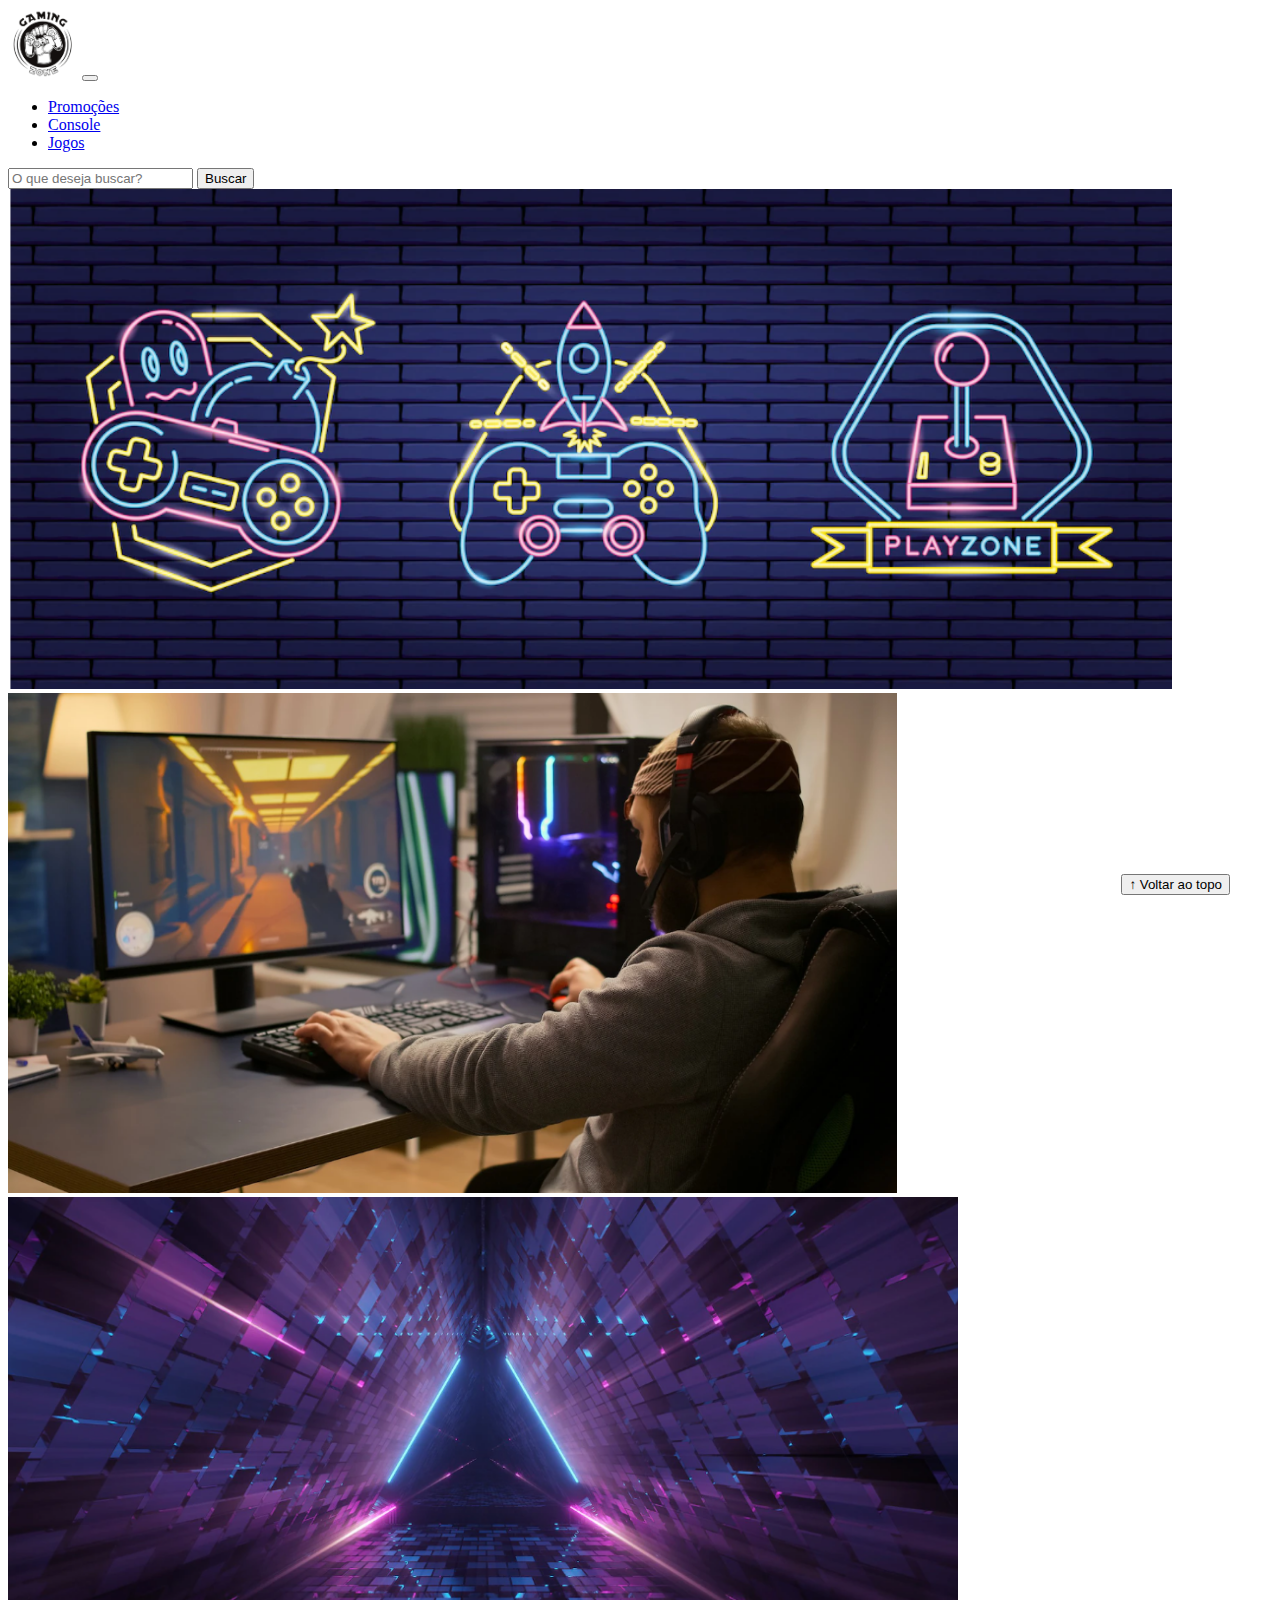
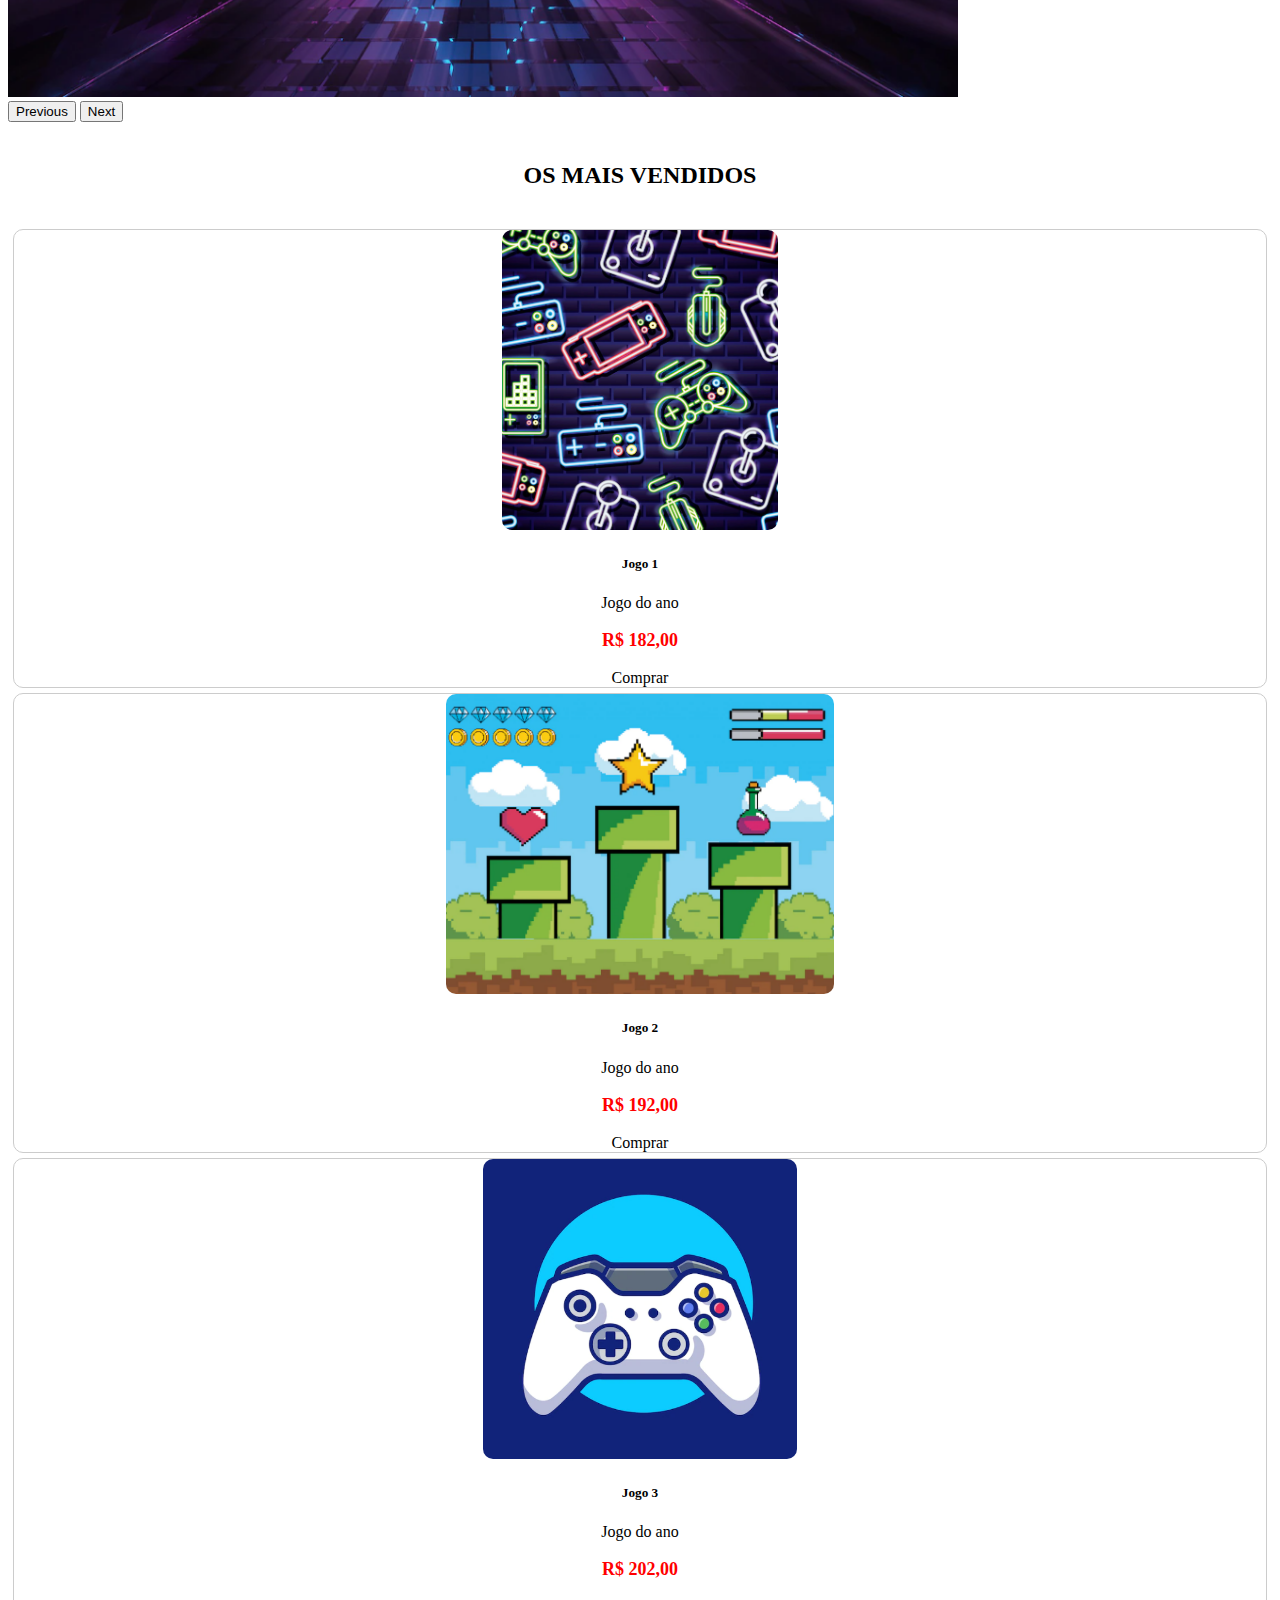
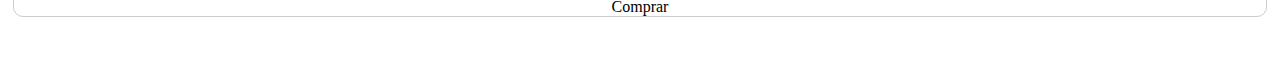
<file: index.html>
<!DOCTYPE html>
<html lang="pt-br">

<head>
  <meta charset="UTF-8">
  <meta http-equiv="X-UA-Compatible" content="IE=edge">
  <meta name="viewport" content="width=device-width, initial-scale=1.0">
  <title>LH Games</title>

  <link href="https://cdn.jsdelivr.net/npm/bootstrap@5.2.2/dist/css/bootstrap.min.css" rel="stylesheet"
    integrity="sha384-Zenh87qX5JnK2Jl0vWa8Ck2rdkQ2Bzep5IDxbcnCeuOxjzrPF/et3URy9Bv1WTRi" crossorigin="anonymous">

  <link rel="stylesheet" href="css/estilo.css">



</head>

<body>
  <header>
    <nav class="navbar navbar-expand-lg bg-body-tertiary">
      <div class="container-fluid">
        <a class="navbar-brand" href="index.html"><img src="img/logo.png"></a>
        <button class="navbar-toggler" type="button" data-bs-toggle="collapse" data-bs-target="#navbarSupportedContent" aria-controls="navbarSupportedContent" aria-expanded="false" aria-label="Toggle navigation">
          <span class="navbar-toggler-icon"></span>
        </button>
        <div class="collapse navbar-collapse" id="navbarSupportedContent">
          <ul class="navbar-nav me-auto mb-2 mb-lg-0">
            <li class="nav-item">
              <a class="nav-link active" aria-current="page" href="#">Promoções</a>
            </li>
            <li class="nav-item">
              <a class="nav-link" href="#">Console</a>
            </li>
            <li class="nav-item">
              <a class="nav-link" href="#">Jogos</a>
            </li>
          </ul>
          <form class="d-flex" role="search">
            <input class="form-control me-2" type="search" placeholder="O que deseja buscar?" aria-label="Search">
            <button class="btn btn-outline-success" type="submit">Buscar</button>
          </form>
        </div>
      </div>
    </nav>
    
  </header>

  <main>



    <section id="section-banners" class="container-fluid">
      <div id="carouselExample" class="carousel slide">
        <div class="carousel-inner">
          <div class="carousel-item active">
            <img src="img/banner1.PNG" class="d-block w-100" alt="Venha comprar na nossa Loja">
          </div>
          <div class="carousel-item">
            <img src="img/banner2.PNG" class="d-block w100" alt="Promoção de produtos">
          </div>
          <div class="carousel-item">
            <img src="img/banner3.PNG" class="d-block w100" alt="Várias novidades de produtos">
          </div>
        </div>
        <button class="carousel-control-prev" type="button" data-bs-target="#carouselExample" data-bs-slide="prev">
          <span class="carousel-control-prev-icon" aria-hidden="true"></span>
          <span class="visually-hidden">Previous</span>
        </button>
        <button class="carousel-control-next" type="button" data-bs-target="#carouselExample" data-bs-slide="next">
          <span class="carousel-control-next-icon" aria-hidden="true"></span>
          <span class="visually-hidden">Next</span>
        </button>
      </div>
      

    </section>
    <section id="section-vendidos" class="container-fluid">

      <h2>OS MAIS VENDIDOS</h2>

        <div class="card-group">
          <div class="card">
            <img src="img/jogo1.PNG" class="card-img-top" alt="Descrição da foto">
            <div class="card-body">
              <h5 class="card-title">Jogo 1</h5>
              <p class="card-text">Jogo do ano</p>
              <p class="preco">R$ 182,00</p>
              <a class="btn btn-primary">Comprar</a>
            </div>
          </div>

          <div class="card">
            <img src="img/jogo2.PNG" class="card-img-top" alt="Descrição da foto">
            <div class="card-body">
              <h5 class="card-title">Jogo 2</h5>
              <p class="card-text">Jogo do ano</p>
              <p class="preco">R$ 192,00</p>
              <a class="btn btn-primary">Comprar</a>
            </div>
          </div>

          <div class="card">
            <img src="img/jogo3.PNG" class="card-img-top" alt="Descrição da foto">
            <div class="card-body">
              <h5 class="card-title">Jogo 3</h5>
              <p class="card-text">Jogo do ano</p>
              <p class="preco">R$ 202,00</p>
              <a class="btn btn-primary">Comprar</a>
            </div>
          </div>
        </div>

     
    </div>
    </section>


  </main>

  <footer>
    <p></p>
  </footer>

  <button id="voltar-topo" type="button" class="btn btn-outline-primary" onclick="topo()">&uarr; Voltar ao topo</button>

  <script src="js/script.js"></script>
  <script src="https://cdn.jsdelivr.net/npm/bootstrap@5.2.2/dist/js/bootstrap.bundle.min.js"
    integrity="sha384-OERcA2EqjJCMA+/3y+gxIOqMEjwtxJY7qPCqsdltbNJuaOe923+mo//f6V8Qbsw3"
    crossorigin="anonymous"></script>

</body>
 
</html>
</file>
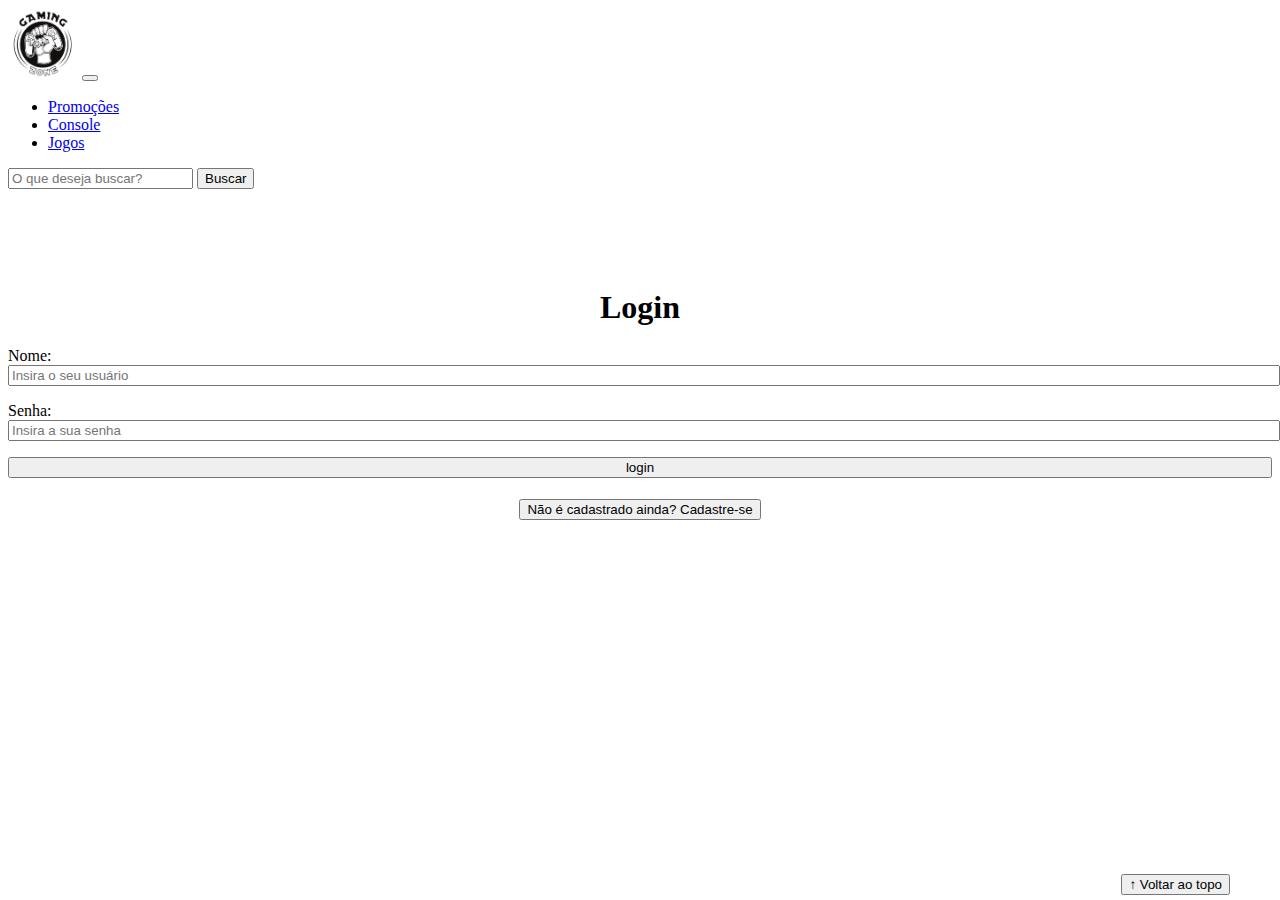
<file: login.html>
<!DOCTYPE html>
<html lang="pt-br">

<head>
    <meta charset="UTF-8">
    <meta http-equiv="X-UA-Compatible" content="IE=edge">
    <meta name="viewport" content="width=device-width, initial-scale=1.0">
    <title>LH Games - login</title>
    <link href="https://cdn.jsdelivr.net/npm/bootstrap@5.2.2/dist/css/bootstrap.min.css" rel="stylesheet"
        integrity="sha384-Zenh87qX5JnK2Jl0vWa8Ck2rdkQ2Bzep5IDxbcnCeuOxjzrPF/et3URy9Bv1WTRi" crossorigin="anonymous">
    <link rel="stylesheet" href="css/estilo.css">
</head>

<body>
    <header>
        <nav class="navbar navbar-expand-lg bg-body-tertiary">
            <div class="container-fluid">
              <a class="navbar-brand" href="index.html"><img src="img/logo.png"></a>
              <button class="navbar-toggler" type="button" data-bs-toggle="collapse" data-bs-target="#navbarSupportedContent" aria-controls="navbarSupportedContent" aria-expanded="false" aria-label="Toggle navigation">
                <span class="navbar-toggler-icon"></span>
              </button>
              <div class="collapse navbar-collapse" id="navbarSupportedContent">
                <ul class="navbar-nav me-auto mb-2 mb-lg-0">
                  <li class="nav-item">
                    <a class="nav-link active" aria-current="page" href="#">Promoções</a>
                  </li>
                  <li class="nav-item">
                    <a class="nav-link" href="#">Console</a>
                  </li>
                  <li class="nav-item">
                    <a class="nav-link" href="#">Jogos</a>
                  </li>
                </ul>
                <form class="d-flex" role="search">
                  <input class="form-control me-2" type="search" placeholder="O que deseja buscar?" aria-label="Search">
                  <button class="btn btn-outline-success" type="submit">Buscar</button>
                </form>
              </div>
            </div>
          </nav>
    </header>

    <main>
        <section id="section-login">
            <h1>Login</h1>
            <div class="d-flex justify-content-center">
                <form method="post" action="" id="login">
                    <p>
                        <label for="usuario">Nome: </label>
                        <input id="usuario" name="usuario" required="required" type="text"
                            placeholder="Insira o seu usuário" class="form-control" />
                    </p>
                    <p>
                        <label for="senha">Senha: </label>
                        <input id="senha" name="senha" required="required" type="password"
                            placeholder="Insira a sua senha" class="form-control" />
                    </p>
                    <p>
                        <input type="button" value="login" class="btn btn-primary" id="bt-login" onclick="login()" />
                    </p>
                </form>
            </div>
        </section>

        <section id="section-cadastro">
            <div id="botao-cadastrar">
                <button type="button" class="btn btn-info">Não é cadastrado ainda? Cadastre-se</button>
            </div>
            <div id="form-cadastrar">

                <h1>Criar minha conta</h1>
                <p>Informe os seus dados abaixo para criar sua conta.</p>

                <div class="d-flex justify-content-center">
                    <form method="post" action="" id="login">
                        <p>
                            <label for="usuario">Usuário: </label>
                            <input id="usuario" name="usuario" required="required" type="text"
                                placeholder="ex. nome de usuário" class="form-control" />
                        </p>
                        <p>
                            <label for="email">E-mail: </label>
                            <input id="email" name="email" required="required" type="email"
                                placeholder="seu@email.com.br" class="form-control" />
                        </p>
                        <p>
                            <label for="senha">Senha: </label>
                            <input id="senha" name="senha" required="required" type="password"
                                placeholder="mínimo de 6 caracteres" class="form-control" />
                        </p>
                        <p>
                            <input type="button" value="Cadastrar" class="btn btn-primary" id="bt-cadastrar"
                                onclick="cadastro()" />
                        </p>
                    </form>
                </div>

            </div>
        </section>

    </main>



    <footer>
        <p></p>
    </footer>

    <button id="voltar-topo" type="button" class="btn btn-outline-primary" onclick="topo()">&uarr; Voltar ao topo</button>

    <script src="https://cdn.jsdelivr.net/npm/bootstrap@5.2.2/dist/js/bootstrap.bundle.min.js"
        integrity="sha384-OERcA2EqjJCMA+/3y+gxIOqMEjwtxJY7qPCqsdltbNJuaOe923+mo//f6V8Qbsw3"
        crossorigin="anonymous"></script>
    <script src="js/script.js"></script>

    <script src="https://code.jquery.com/jquery-3.6.1.js"
        integrity="sha256-3zlB5s2uwoUzrXK3BT7AX3FyvojsraNFxCc2vC/7pNI=" crossorigin="anonymous"></script>
    <script type="text/javascript" src="js/jquery-script.js"></script>

</body>

</html>
</file>
<file: css/estilo.css>
/*cabeçalho*/
header img {
    height: 70px;
    width: 70px;
}

/*Conteudo principal*/


/*banner*/
#section-banners img{
    height: 500px;
}

/*Produtos vendidos*/
#section-vendidos {
    text-align: center;
}
#section-vendidos h2 {
    font-weight: bold;
    padding: 20px;
}
#section-vendidos img {
    height: 300px;
    border-radius: 10px;
}
#section-vendidos .card {
    margin: 5px;
    border: 1px solid #ccc;
    border-radius: 10px;
}
#section-vendidos .preco {
    color: red;
    font-size: 18px;
    font-weight: bold;
}
    
/*Rodapé*/
footer {
    position: relative;
    bottom:0;
}
footer p {
    text-align: center;
    font-weight: bold;
    padding: 10px;
}

/*Botão Voltar topo*/
#voltar-topo {
    position: fixed;
    bottom: 5px;
    right: 50px;
}

/* página de login  */
#section-login{
    margin-top: 100px;
}
#section-login h1 {
    text-align: center;
}
#section-login input {
    width: 100%;
}

/* Formulário de cadastro*/
#section-cadastro {
    padding: 5px;
    text-align: center;
    background-color: #fff;
}
#form-cadastrar {
    padding: 50px;
    display: none;
}
</file>
